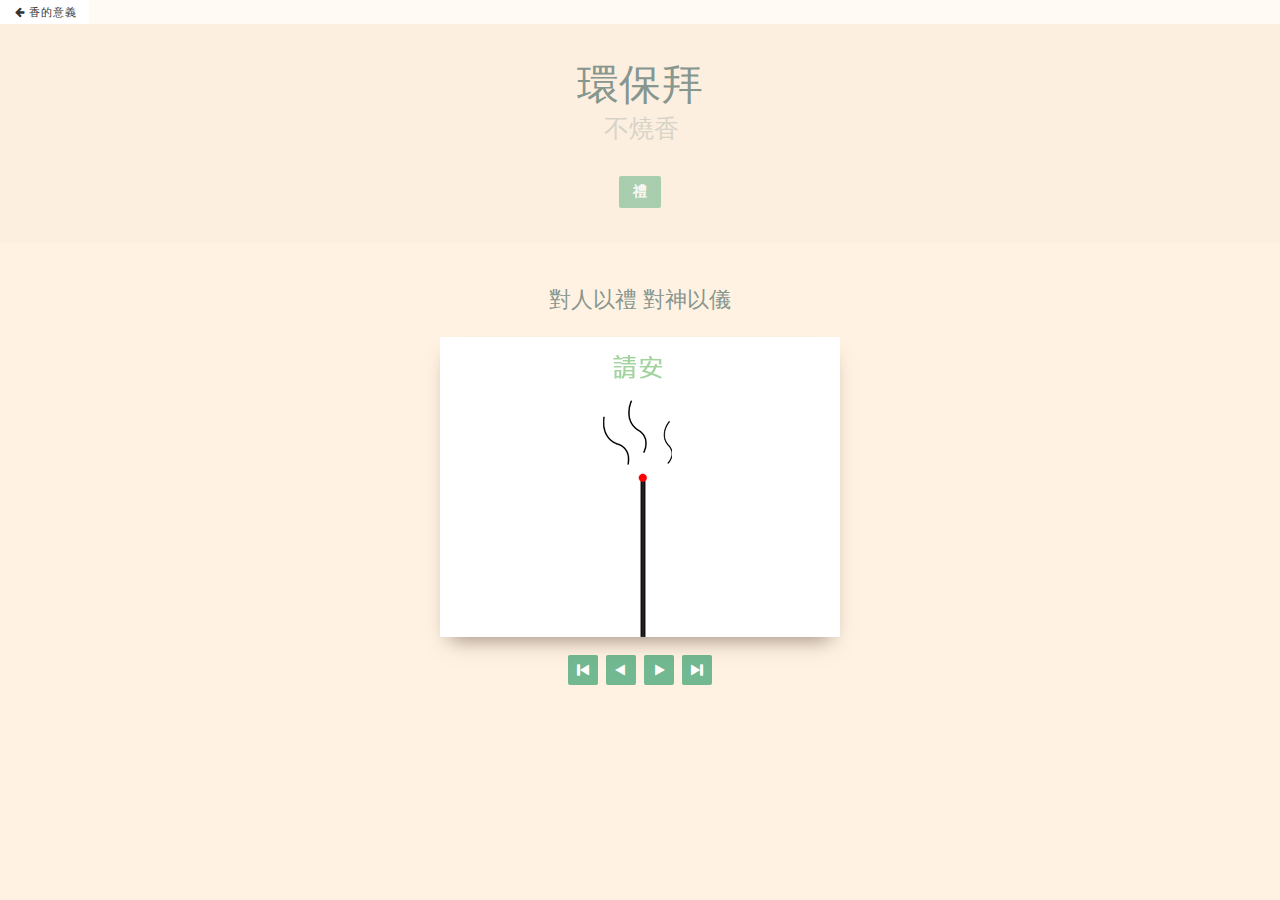
<file: index.html>
<!DOCTYPE html>
<html lang="en" class="no-js demo-1">
	<head>
		<meta charset="UTF-8" />
		<meta http-equiv="X-UA-Compatible" content="IE=edge,chrome=1"> 
		<meta name="viewport" content="width=device-width, initial-scale=1.0"> 
		<title>BookBlock: A Content Flip Plugin - Demo 1</title>
		<meta name="description" content="Bookblock: A Content Flip Plugin - Demo 1" />
		<meta name="keywords" content="javascript, jquery, plugin, css3, flip, page, 3d, booklet, book, perspective" />
		<meta name="author" content="Codrops" />
		<link rel="shortcut icon" href="../favicon.ico"> 
		<link rel="stylesheet" type="text/css" href="css/default.css" />
		<link rel="stylesheet" type="text/css" href="css/bookblock.css" />
		<!-- custom demo style -->
		<link rel="stylesheet" type="text/css" href="css/demo1.css" />
		<script src="js/modernizr.custom.js"></script>
	</head>
	<body>
		<div class="container">
			<!-- Top Navigation -->
			<div class="codrops-top clearfix">
				<a class="codrops-icon codrops-icon-prev" href="http://blog.xuite.net/jsco0492328869/twblog/127064535-%E5%A6%82%E4%BD%95%E6%8B%9C%E6%8B%9C%E8%88%87%E7%A5%9E%E6%BA%9D%E9%80%9A,%E9%9C%80%E6%8B%BF%E5%B9%BE%E7%82%B7%E9%A6%99%3F"><span>香的意義</span></a>
				
			</div>
			<header>
				<h1>環保拜<span>不燒香</span></h1>	
			  <nav class="codrops-demos">
				<a class="current-demo"  href="index.html">禮</a></nav>
			</header>
			<div class="main clearfix">
				<div class="bb-custom-wrapper">
					<h3>對人以禮  對神以儀</h3>
					<div id="bb-bookblock" class="bb-bookblock">
						<div class="bb-item">
							<a href="http://drbl.in/bKVq"><img src="images/demo1/1.jpg" alt="image01"/></a>
						</div>
						<div class="bb-item">
							<a href="http://drbl.in/ciTX"><img src="images/demo1/2.jpg" alt="image02"/></a>
						</div>
						<div class="bb-item">
							<a href="http://drbl.in/cLHx"><img src="images/demo1/3.jpg" alt="image03"/></a>
						</div>
						<div class="bb-item">
							<a href="http://drbl.in/bAfn"><img src="images/demo1/4.jpg" alt="image04"/></a>
						</div>
						<div class="bb-item">
							<a href="http://drbl.in/dcbE"><img src="images/demo1/5.jpg" alt="image05"/></a>
						</div>
					</div>
					<nav>
						<a id="bb-nav-first" href="#" class="bb-custom-icon bb-custom-icon-first">First page</a>
						<a id="bb-nav-prev" href="#" class="bb-custom-icon bb-custom-icon-arrow-left">Previous</a>
						<a id="bb-nav-next" href="#" class="bb-custom-icon bb-custom-icon-arrow-right">Next</a>
						<a id="bb-nav-last" href="#" class="bb-custom-icon bb-custom-icon-last">Last page</a>
					</nav>
				</div>
			</div>
		</div><!-- /container -->
		<script src="https://ajax.googleapis.com/ajax/libs/jquery/1.9.1/jquery.min.js"></script>
		<script src="js/jquerypp.custom.js"></script>
		<script src="js/jquery.bookblock.js"></script>
		<script>
			var Page = (function() {
				
				var config = {
						$bookBlock : $( '#bb-bookblock' ),
						$navNext : $( '#bb-nav-next' ),
						$navPrev : $( '#bb-nav-prev' ),
						$navFirst : $( '#bb-nav-first' ),
						$navLast : $( '#bb-nav-last' )
					},
					init = function() {
						config.$bookBlock.bookblock( {
							speed : 800,
							shadowSides : 0.8,
							shadowFlip : 0.7
						} );
						initEvents();
					},
					initEvents = function() {
						
						var $slides = config.$bookBlock.children();

						// add navigation events
						config.$navNext.on( 'click touchstart', function() {
							config.$bookBlock.bookblock( 'next' );
							return false;
						} );

						config.$navPrev.on( 'click touchstart', function() {
							config.$bookBlock.bookblock( 'prev' );
							return false;
						} );

						config.$navFirst.on( 'click touchstart', function() {
							config.$bookBlock.bookblock( 'first' );
							return false;
						} );

						config.$navLast.on( 'click touchstart', function() {
							config.$bookBlock.bookblock( 'last' );
							return false;
						} );
						
						// add swipe events
						$slides.on( {
							'swipeleft' : function( event ) {
								config.$bookBlock.bookblock( 'next' );
								return false;
							},
							'swiperight' : function( event ) {
								config.$bookBlock.bookblock( 'prev' );
								return false;
							}
						} );

						// add keyboard events
						$( document ).keydown( function(e) {
							var keyCode = e.keyCode || e.which,
								arrow = {
									left : 37,
									up : 38,
									right : 39,
									down : 40
								};

							switch (keyCode) {
								case arrow.left:
									config.$bookBlock.bookblock( 'prev' );
									break;
								case arrow.right:
									config.$bookBlock.bookblock( 'next' );
									break;
							}
						} );
					};

					return { init : init };

			})();
		</script>
		<script>
				Page.init();
		</script>
	</body>
</html>
</file>
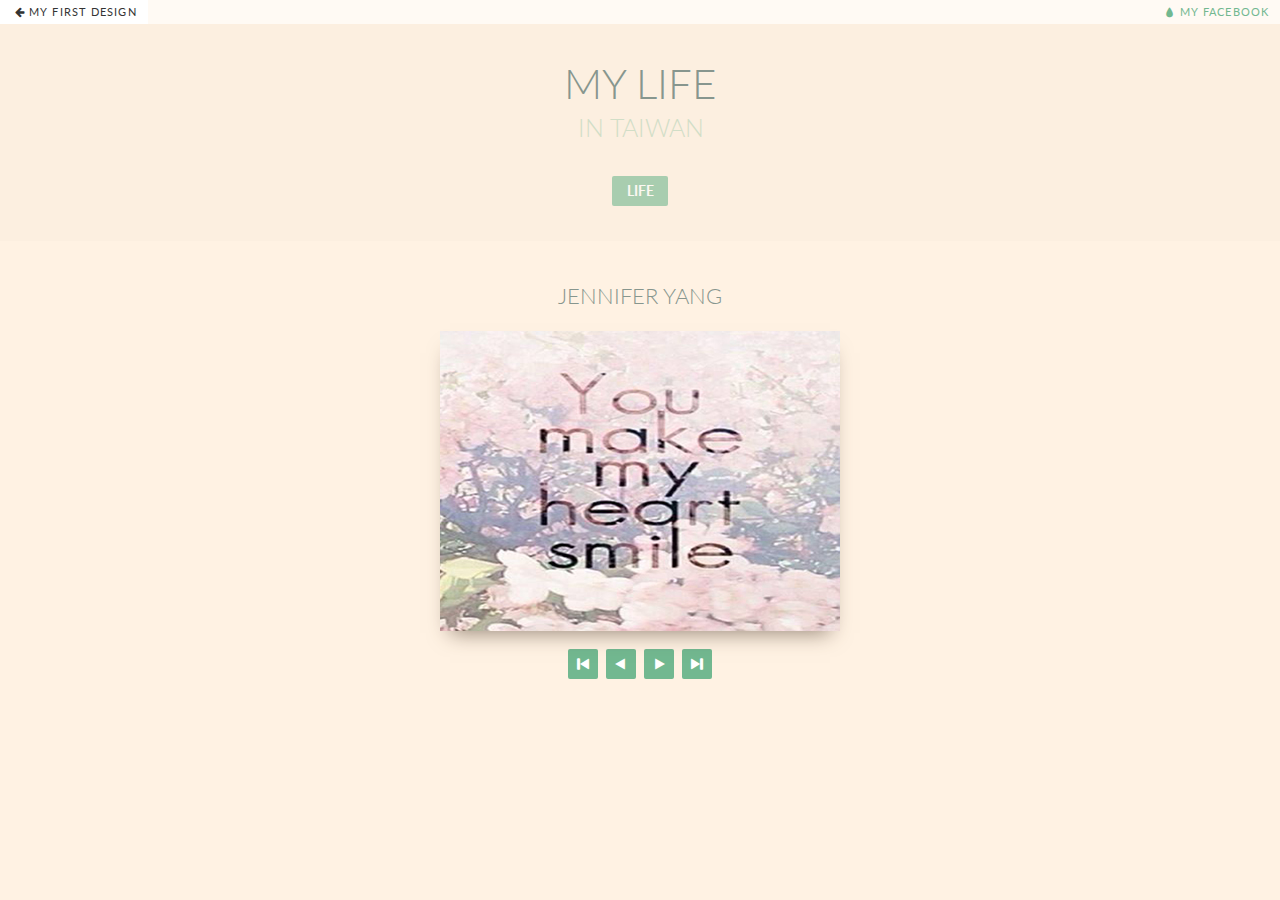
<file: 1st/index.html>
<!DOCTYPE html>
<html lang="en" class="no-js demo-1">
	<head>
		<meta charset="UTF-8" />
		<meta http-equiv="X-UA-Compatible" content="IE=edge,chrome=1"> 
		<meta name="viewport" content="width=device-width, initial-scale=1.0"> 
		<title>BookBlock: A Content Flip Plugin - Demo 1</title>
		<meta name="description" content="Bookblock: A Content Flip Plugin - Demo 1" />
		<meta name="keywords" content="javascript, jquery, plugin, css3, flip, page, 3d, booklet, book, perspective" />
		<meta name="author" content="Codrops" />
		<link rel="shortcut icon" href="../favicon.ico"> 
		<link rel="stylesheet" type="text/css" href="css/default.css" />
		<link rel="stylesheet" type="text/css" href="css/bookblock.css" />
		<!-- custom demo style -->
		<link rel="stylesheet" type="text/css" href="css/demo1.css" />
		<script src="js/modernizr.custom.js"></script>
	</head>
	<body>
		<div class="container">
			<!-- Top Navigation -->
			<div class="codrops-top clearfix">
				<a class="codrops-icon codrops-icon-prev" href="https://www.youtube.com/watch?v=HI2GbswlcrM"><span>my first design</span></a>
				<span class="right"><a class="codrops-icon codrops-icon-drop" href="https://www.facebook.com/jennifer.yang.315428"><span>My Facebook</span></a></span>
			</div>
			<header>
				<h1>MY LIFE<span><a href="demo">IN TAIWAN</a></span></h1>	
				<nav class="codrops-demos">
				<a class="current-demo" href="index.html">LIFE</a></nav>
			</header>
			<div class="main clearfix">
				<div class="bb-custom-wrapper">
					<h3>JENNIFER YANG</h3>
					<div id="bb-bookblock" class="bb-bookblock">
						<div class="bb-item">
							<a href="http://drbl.in/bKVq"><img src="images/demo1/1.jpg" alt="image01"/></a>
						</div>
						<div class="bb-item">
							<a href="http://drbl.in/ciTX"><img src="images/demo1/2.jpg" alt="image02"/></a>
						</div>
						<div class="bb-item">
							<a href="http://drbl.in/cLHx"><img src="images/demo1/3.jpg" alt="image03"/></a>
						</div>
						<div class="bb-item">
							<a href="http://drbl.in/bAfn"><img src="images/demo1/4.jpg" alt="image04"/></a>
						</div>
						<div class="bb-item">
							<a href="http://drbl.in/dcbE"><img src="images/demo1/5.jpg" alt="image05"/></a>
						</div>
					</div>
					<nav>
						<a id="bb-nav-first" href="#" class="bb-custom-icon bb-custom-icon-first">First page</a>
						<a id="bb-nav-prev" href="#" class="bb-custom-icon bb-custom-icon-arrow-left">Previous</a>
						<a id="bb-nav-next" href="#" class="bb-custom-icon bb-custom-icon-arrow-right">Next</a>
						<a id="bb-nav-last" href="#" class="bb-custom-icon bb-custom-icon-last">Last page</a>
					</nav>
				</div>
			</div>
		</div><!-- /container -->
		<script src="https://ajax.googleapis.com/ajax/libs/jquery/1.9.1/jquery.min.js"></script>
		<script src="js/jquerypp.custom.js"></script>
		<script src="js/jquery.bookblock.js"></script>
		<script>
			var Page = (function() {
				
				var config = {
						$bookBlock : $( '#bb-bookblock' ),
						$navNext : $( '#bb-nav-next' ),
						$navPrev : $( '#bb-nav-prev' ),
						$navFirst : $( '#bb-nav-first' ),
						$navLast : $( '#bb-nav-last' )
					},
					init = function() {
						config.$bookBlock.bookblock( {
							speed : 800,
							shadowSides : 0.8,
							shadowFlip : 0.7
						} );
						initEvents();
					},
					initEvents = function() {
						
						var $slides = config.$bookBlock.children();

						// add navigation events
						config.$navNext.on( 'click touchstart', function() {
							config.$bookBlock.bookblock( 'next' );
							return false;
						} );

						config.$navPrev.on( 'click touchstart', function() {
							config.$bookBlock.bookblock( 'prev' );
							return false;
						} );

						config.$navFirst.on( 'click touchstart', function() {
							config.$bookBlock.bookblock( 'first' );
							return false;
						} );

						config.$navLast.on( 'click touchstart', function() {
							config.$bookBlock.bookblock( 'last' );
							return false;
						} );
						
						// add swipe events
						$slides.on( {
							'swipeleft' : function( event ) {
								config.$bookBlock.bookblock( 'next' );
								return false;
							},
							'swiperight' : function( event ) {
								config.$bookBlock.bookblock( 'prev' );
								return false;
							}
						} );

						// add keyboard events
						$( document ).keydown( function(e) {
							var keyCode = e.keyCode || e.which,
								arrow = {
									left : 37,
									up : 38,
									right : 39,
									down : 40
								};

							switch (keyCode) {
								case arrow.left:
									config.$bookBlock.bookblock( 'prev' );
									break;
								case arrow.right:
									config.$bookBlock.bookblock( 'next' );
									break;
							}
						} );
					};

					return { init : init };

			})();
		</script>
		<script>
				Page.init();
		</script>
	</body>
</html>
</file>
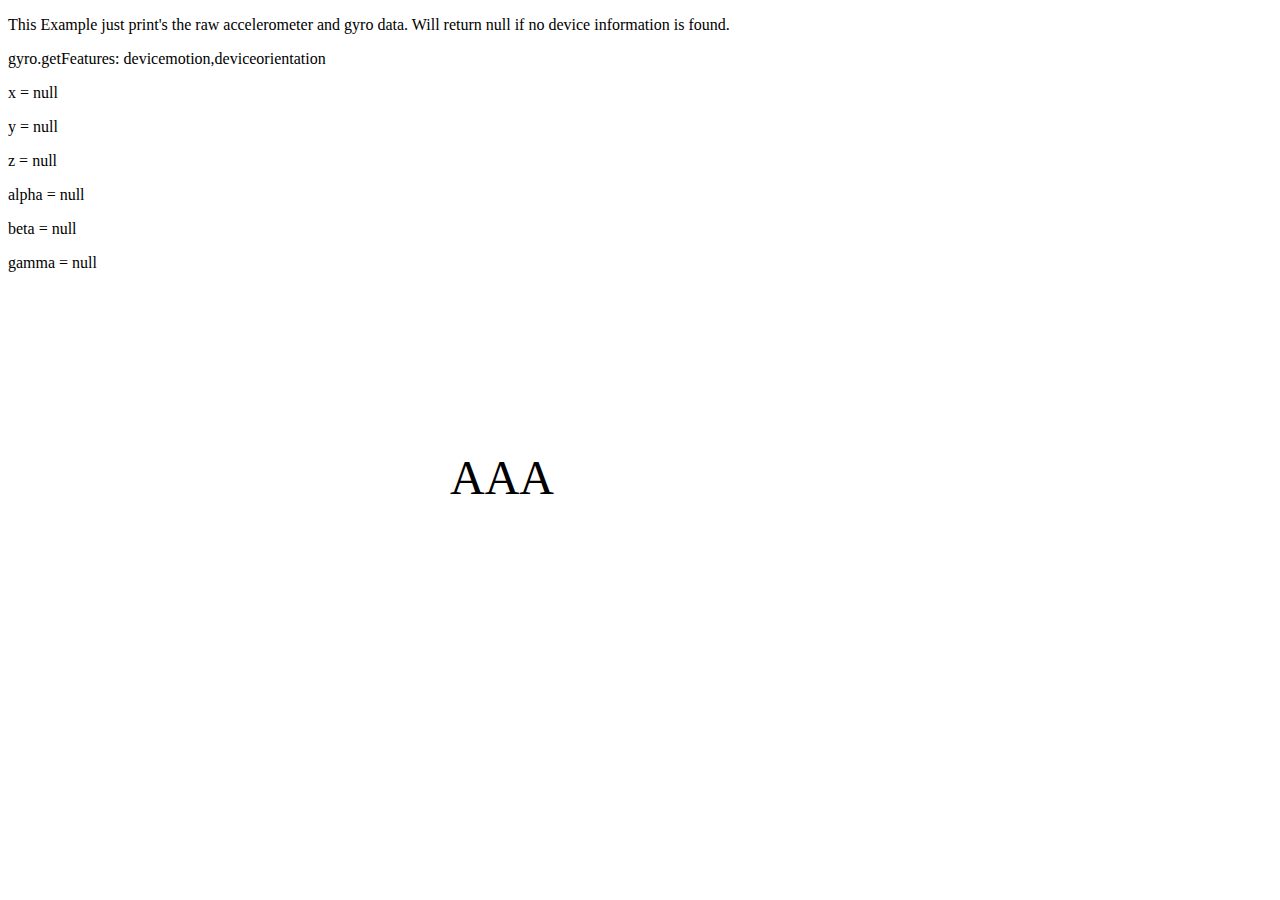
<file: demo/index.html>
<!DOCTYPE html> 
<html lang="en"> 
<head> 
	<meta charset="utf-8" /> 
	<title>gyro.js - easy access to your web browsers built in accelerometer's and gyroscope's</title>
</head>
<body>
	<p>This Example just print's the raw accelerometer and gyro data. Will return null if no device information is found.</p>
	<p>gyro.getFeatures: <span id="features"></span></p>
	<span id="example"></span>
	<div id ="aaa" style = "position : absolute;font-size:x-large "><font size = "+6"> AAA</font></div>
	<script src="../js/gyro.js"></script>
	<script>
		var a = document.getElementById('aaa');
		a.style.left = screen.width /2+"px";
		a.style.top = screen.height /2+"px";
		gyro.startTracking(function(o) {
			var b = document.getElementById('example'),
					f = document.getElementById('features');
			        
			f.innerHTML = gyro.getFeatures();
			b.innerHTML = "<p> x = " + o.x + "</p>" +
										"<p> y = " + o.y + "</p>" +
										"<p> z = " + o.z + "</p>" +
										"<p> alpha = " + o.alpha + "</p>" +
										"<p> beta = " + o.beta + "</p>" +
										"<p> gamma = " + o.gamma + "</p>";
		   a.style.left =  a.offsetLeft - o.x*10 + "px";
		   a.style.left =  a.offsetTop + o.y*10 + "px";
		});
	</script>
</body>
</html>
</file>
<file: css/default.css>
/* General Demo Style */
@import url(http://fonts.googleapis.com/css?family=Lato:300,400,700);

@font-face {
	font-family: 'codropsicons';
	src:url('../fonts/codropsicons/codropsicons.eot');
	src:url('../fonts/codropsicons/codropsicons.eot?#iefix') format('embedded-opentype'),
		url('../fonts/codropsicons/codropsicons.woff') format('woff'),
		url('../fonts/codropsicons/codropsicons.ttf') format('truetype'),
		url('../fonts/codropsicons/codropsicons.svg#codropsicons') format('svg');
	font-weight: normal;
	font-style: normal;
}

*, *:after, *:before { -webkit-box-sizing: border-box; -moz-box-sizing: border-box; box-sizing: border-box; }
body, html { font-size: 100%; padding: 0; margin: 0; height: 100%;}

/* Clearfix hack by Nicolas Gallagher: http://nicolasgallagher.com/micro-clearfix-hack/ */
.clearfix:before, .clearfix:after { content: " "; display: table; }
.clearfix:after { clear: both; }

body {
	font-family: 'Lato', Calibri, Arial, sans-serif;
	color: #777;
	background: #f6f6f6;
}

a {
	color: #555;
	text-decoration: none;
	outline: none;
}

a:hover,
a:active {
	color: #777;
}

a img {
	border: none;
}

/* Header Style */
.main,
.container > header {
	margin: 0 auto;
	padding: 2em;
}

.container {
	height: 100%;
}

.container > header {
	text-align: center;
	background: rgba(0,0,0,0.01);
}

.container > header h1 {
	font-size: 2.625em;
	line-height: 1.3;
	margin: 0;
	font-weight: 300;
}

.container > header span {
	display: block;
	font-size: 60%;
	opacity: 0.3;
	padding: 0 0 0.6em 0.1em;
}

/* Main Content */
.main {
	max-width: 69em;
}

.column {
	float: left;
	width: 50%;
	padding: 0 2em;
	min-height: 300px;
	position: relative;
}

.column:nth-child(2) {
	box-shadow: -1px 0 0 rgba(0,0,0,0.1);
}

.column p {
	font-weight: 300;
	font-size: 2em;
	padding: 0;
	margin: 0;
	text-align: right;
	line-height: 1.5;
}

/* To Navigation Style */
.codrops-top {
	background: #fff;
	background: rgba(255, 255, 255, 0.6);
	text-transform: uppercase;
	width: 100%;
	font-size: 0.69em;
	line-height: 2.2;
}

.codrops-top a {
	padding: 0 1em;
	letter-spacing: 0.1em;
	color: #888;
	display: inline-block;
}

.codrops-top a:hover {
	background: rgba(255,255,255,0.95);
	color: #333;
}

.codrops-top span.right {
	float: right;
}

.codrops-top span.right a {
	float: left;
	display: block;
}

.codrops-icon:before {
	font-family: 'codropsicons';
	margin: 0 4px;
	speak: none;
	font-style: normal;
	font-weight: normal;
	font-variant: normal;
	text-transform: none;
	line-height: 1;
	-webkit-font-smoothing: antialiased;
}

.codrops-icon-drop:before {
	content: "\e001";
}

.codrops-icon-prev:before {
	content: "\e004";
}

.codrops-icon-archive:before {
	content: "\e002";
}

.codrops-icon-next:before {
	content: "\e000";
}

.codrops-icon-about:before {
	content: "\e003";
}

/* Demo Buttons Style */
.codrops-demos {
	padding-top: 1em;
	font-size: 0.9em;
}

.codrops-demos a {
	display: inline-block;
	margin: 0.2em;
	padding: 0.45em 1em;
	background: #999;
	color: #fff;
	font-weight: 700;
	border-radius: 2px;
}

.codrops-demos a:hover,
.codrops-demos a.current-demo,
.codrops-demos a.current-demo:hover {
	opacity: 0.6;
}

.codrops-nav {
	text-align: center;
}

.codrops-nav a {
	display: inline-block;
	margin: 20px auto;
	padding: 0.3em;
}

/* Demo Styles */

.demo-1 body {
	color: #87968e;
	background: #fff2e3;
}

.demo-1 a {
	color: #72b890;
}

.demo-1 .codrops-demos a {
	background: #72b890;
	color: #fff;
}

.demo-2 body {
	color: #fff;
	background: #c05d8e;
}

.demo-2 a {
	color: #d38daf;
}

.demo-2 a:hover,
.demo-2 a:active {
	color: #fff;
}

.demo-2 .codrops-demos a {
	background: #883b61;
	color: #fff;
}

.demo-2 .codrops-top a:hover {
	background: rgba(255,255,255,0.3);
	color: #333;
}

.demo-3 body {
	color: #87968e;
	background: #fff2e3;
}

.demo-3 a {
	color: #ea5381;
}

.demo-3 .codrops-demos a {
	background: #ea5381;
	color: #fff;
}

.demo-4 body {
	color: #999;
	background: #fff2e3;
	overflow: hidden;
}

.demo-4 a {
	color: #1baede;
}

.demo-4 a:hover,
.demo-4 a:active {
	opacity: 0.6;
}

.demo-4 .codrops-demos a {
	background: #1baede;
	color: #fff;
}

.demo-5 body {
	background: #fffbd6;
}


@media screen and (max-width: 46.0625em) {
	.column {
		width: 100%;
		min-width: auto;
		min-height: auto;
		padding: 1em; 
	}

	.column p {
		text-align: left;
		font-size: 1.5em;
	}

	.column:nth-child(2) {
		box-shadow: 0 -1px 0 rgba(0,0,0,0.1);
	}
}

@media screen and (max-width: 25em) {

	.codrops-icon span {
		display: none;
	}

}
</file>
<file: css/bookblock.css>
.bb-bookblock {
	width: 400px;
	height: 300px;
	margin: 0 auto;
	position: relative;
	z-index: 100;
	-webkit-perspective: 1300px;
	-moz-perspective: 1300px;
	perspective: 1300px;
	-webkit-backface-visibility: hidden;
	-moz-backface-visibility: hidden;
	backface-visibility: hidden;
}

.bb-page {
	position: absolute;
	-webkit-transform-style: preserve-3d;
	-moz-transform-style: preserve-3d;
	transform-style: preserve-3d;
	-webkit-transition-property: -webkit-transform;
	-moz-transition-property: -moz-transform;
	transition-property: transform;
}

.bb-vertical .bb-page {
	width: 50%;
	height: 100%;
	left: 50%;
	-webkit-transform-origin: left center;
	-moz-transform-origin: left center;
	transform-origin: left center;
}

.bb-horizontal .bb-page {
	width: 100%;
	height: 50%;
	top: 50%;
	-webkit-transform-origin: center top;
	-moz-transform-origin: center top;
	transform-origin: center top;
}

.bb-page > div,
.bb-outer,
.bb-content,
.bb-inner {
	position: absolute;
	height: 100%;
	width: 100%;
	top: 0;
	left: 0;
	background: #fff;
}

.bb-outer {
	-webkit-backface-visibility: hidden;
	-moz-backface-visibility: hidden;
	backface-visibility: hidden;
}

.bb-vertical .bb-content {
	width: 200%;
}

.bb-horizontal .bb-content {
	height: 200%;
}

.bb-page > div {
	width: 100%;
	-webkit-transform-style: preserve-3d;
	-moz-transform-style: preserve-3d;
	transform-style: preserve-3d;
}

.bb-page > div:not(:only-child) {
	-webkit-backface-visibility: hidden;
	-moz-backface-visibility: hidden;
	backface-visibility: hidden;
}

.bb-vertical .bb-back {
	-webkit-transform: rotateY(-180deg);
	-moz-transform: rotateY(-180deg);
	transform: rotateY(-180deg);
}

.bb-horizontal .bb-back {
	-webkit-transform: rotateX(-180deg);
	-moz-transform: rotateX(-180deg);
	transform: rotateX(-180deg);
}

.bb-outer {
	width: 100%;
	overflow: hidden;
	z-index: 999;
}

.bb-overlay, 
.bb-flipoverlay {
	background-color: rgba(0, 0, 0, 0.7);
	position: absolute;
	top: 0px;
	left: 0px;
	width: 100%;
	height: 100%;
	opacity: 0;
}

.bb-flipoverlay {
	background-color: rgba(0, 0, 0, 0.2);
}

/* */

.bb-bookblock.bb-vertical > div.bb-page:first-child,
.bb-bookblock.bb-vertical > div.bb-page:first-child .bb-back {
	-webkit-transform: rotateY(180deg);
	-moz-transform: rotateY(180deg);
	transform: rotateY(180deg);
}

.bb-bookblock.bb-horizontal > div.bb-page:first-child,
.bb-bookblock.bb-horizontal > div.bb-page:first-child .bb-back {
	-webkit-transform: rotateX(180deg);
	-moz-transform: rotateX(180deg);
	transform: rotateX(180deg);
}

/* Content display */
.bb-vertical .bb-front .bb-content {
	left: -100%;
}

.bb-horizontal .bb-front .bb-content {
	top: -100%;
}

/* Flipping classes */
.bb-vertical .bb-flip-next,
.bb-vertical .bb-flip-initial {
	-webkit-transform: rotateY(-180deg);
	-moz-transform: rotateY(-180deg);
	transform: rotateY(-180deg);
}

.bb-vertical .bb-flip-prev {
	-webkit-transform: rotateY(0deg);
	-moz-transform: rotateY(0deg);
	transform: rotateY(0deg);
}

.bb-horizontal .bb-flip-next,
.bb-horizontal .bb-flip-initial {
	-webkit-transform: rotateX(180deg);
	-moz-transform: rotateX(180deg);
	transform: rotateX(180deg);
}

.bb-horizontal .bb-flip-prev {
	-webkit-transform: rotateX(0deg);
	-moz-transform: rotateX(0deg);
	transform: rotateX(0deg);
}

.bb-vertical .bb-flip-next-end {
	-webkit-transform: rotateY(-15deg);
	-moz-transform: rotateY(-15deg);
	transform: rotateY(-15deg);
}

.bb-vertical .bb-flip-prev-end {
	-webkit-transform: rotateY(-165deg);
	-moz-transform: rotateY(-165deg);
	transform: rotateY(-165deg);
}

.bb-horizontal .bb-flip-next-end {
	-webkit-transform: rotateX(15deg);
	-moz-transform: rotateX(15deg);
	transform: rotateX(15deg);
}

.bb-horizontal .bb-flip-prev-end {
	-webkit-transform: rotateX(165deg);
	-moz-transform: rotateX(165deg);
	transform: rotateX(165deg);
}

.bb-item {
	width: 100%;
	height: 100%;
	position: absolute;
	top: 0;
	left: 0;
	display: none;
	background: #fff;
}

/* No JS */
.no-js .bb-bookblock, 
.no-js ul.bb-custom-grid li {
	width: auto;
	height: auto;
}

.no-js .bb-item {
	display: block;
	position: relative;
}
</file>
<file: css/demo1.css>
@font-face {
	font-family: 'arrows';
	src:url('../fonts/arrows/arrows.eot');
	src:url('../fonts/arrows/arrows.eot?#iefix') format('embedded-opentype'),
		url('../fonts/arrows/arrows.woff') format('woff'),
		url('../fonts/arrows/arrows.ttf') format('truetype'),
		url('../fonts/arrows/arrows.svg#arrows') format('svg');
	font-weight: normal;
	font-style: normal;
}

.bb-custom-wrapper {
	width: 420px;
	position: relative;
	margin: 0 auto 40px;
	text-align: center;
}

.bb-custom-wrapper .bb-bookblock {
	box-shadow: 0 12px 20px -10px rgba(81,64,49,0.6);
}

.bb-custom-wrapper h3 {
	font-size: 1.4em;
	font-weight: 300;
	margin: 0.4em 0 1em;
}

.bb-custom-wrapper nav {
	width: 100%;
	height: 30px;
	margin: 1em auto 0;
	position: relative;
	z-index: 0;
	text-align: center;
}

.bb-custom-wrapper nav a {
	display: inline-block;
	width: 30px;
	height: 30px;
	text-align: center;
	border-radius: 2px;
	background: #72b890;
	color: #fff;
	font-size: 0;
	margin: 2px;
}

.bb-custom-wrapper nav a:hover {
	opacity: 0.6;
}

.bb-custom-icon:before {
	font-family: 'arrows';
	speak: none;
	font-style: normal;
	font-weight: normal;
	font-variant: normal;
	text-transform: none;
	line-height: 1;
	font-size: 20px;
	line-height: 30px;
	display: block;
	-webkit-font-smoothing: antialiased;
}

.bb-custom-icon-first:before,
.bb-custom-icon-last:before {
	content: "\e002";
}

.bb-custom-icon-arrow-left:before,
.bb-custom-icon-arrow-right:before {
	content: "\e003";
}

.bb-custom-icon-arrow-left:before,
.bb-custom-icon-first:before {
	-webkit-transform: rotate(180deg);
	-moz-transform: rotate(180deg);
	-ms-transform: rotate(180deg);
	transform: rotate(180deg);
}

/* No JS */
.no-js .bb-custom-wrapper {
	height: auto;
}

.no-js .bb-custom-content {
	height: 470px;
}
</file>
<file: 1st/css/default.css>
/* General Demo Style */
@import url(http://fonts.googleapis.com/css?family=Lato:300,400,700);

@font-face {
	font-family: 'codropsicons';
	src:url('../fonts/codropsicons/codropsicons.eot');
	src:url('../fonts/codropsicons/codropsicons.eot?#iefix') format('embedded-opentype'),
		url('../fonts/codropsicons/codropsicons.woff') format('woff'),
		url('../fonts/codropsicons/codropsicons.ttf') format('truetype'),
		url('../fonts/codropsicons/codropsicons.svg#codropsicons') format('svg');
	font-weight: normal;
	font-style: normal;
}

*, *:after, *:before { -webkit-box-sizing: border-box; -moz-box-sizing: border-box; box-sizing: border-box; }
body, html { font-size: 100%; padding: 0; margin: 0; height: 100%;}

/* Clearfix hack by Nicolas Gallagher: http://nicolasgallagher.com/micro-clearfix-hack/ */
.clearfix:before, .clearfix:after { content: " "; display: table; }
.clearfix:after { clear: both; }

body {
	font-family: 'Lato', Calibri, Arial, sans-serif;
	color: #777;
	background: #f6f6f6;
}

a {
	color: #555;
	text-decoration: none;
	outline: none;
}

a:hover,
a:active {
	color: #777;
}

a img {
	border: none;
}

/* Header Style */
.main,
.container > header {
	margin: 0 auto;
	padding: 2em;
}

.container {
	height: 100%;
}

.container > header {
	text-align: center;
	background: rgba(0,0,0,0.01);
}

.container > header h1 {
	font-size: 2.625em;
	line-height: 1.3;
	margin: 0;
	font-weight: 300;
}

.container > header span {
	display: block;
	font-size: 60%;
	opacity: 0.3;
	padding: 0 0 0.6em 0.1em;
}

/* Main Content */
.main {
	max-width: 69em;
}

.column {
	float: left;
	width: 50%;
	padding: 0 2em;
	min-height: 300px;
	position: relative;
}

.column:nth-child(2) {
	box-shadow: -1px 0 0 rgba(0,0,0,0.1);
}

.column p {
	font-weight: 300;
	font-size: 2em;
	padding: 0;
	margin: 0;
	text-align: right;
	line-height: 1.5;
}

/* To Navigation Style */
.codrops-top {
	background: #fff;
	background: rgba(255, 255, 255, 0.6);
	text-transform: uppercase;
	width: 100%;
	font-size: 0.69em;
	line-height: 2.2;
}

.codrops-top a {
	padding: 0 1em;
	letter-spacing: 0.1em;
	color: #888;
	display: inline-block;
}

.codrops-top a:hover {
	background: rgba(255,255,255,0.95);
	color: #333;
}

.codrops-top span.right {
	float: right;
}

.codrops-top span.right a {
	float: left;
	display: block;
}

.codrops-icon:before {
	font-family: 'codropsicons';
	margin: 0 4px;
	speak: none;
	font-style: normal;
	font-weight: normal;
	font-variant: normal;
	text-transform: none;
	line-height: 1;
	-webkit-font-smoothing: antialiased;
}

.codrops-icon-drop:before {
	content: "\e001";
}

.codrops-icon-prev:before {
	content: "\e004";
}

.codrops-icon-archive:before {
	content: "\e002";
}

.codrops-icon-next:before {
	content: "\e000";
}

.codrops-icon-about:before {
	content: "\e003";
}

/* Demo Buttons Style */
.codrops-demos {
	padding-top: 1em;
	font-size: 0.9em;
}

.codrops-demos a {
	display: inline-block;
	margin: 0.2em;
	padding: 0.45em 1em;
	background: #999;
	color: #fff;
	font-weight: 700;
	border-radius: 2px;
}

.codrops-demos a:hover,
.codrops-demos a.current-demo,
.codrops-demos a.current-demo:hover {
	opacity: 0.6;
}

.codrops-nav {
	text-align: center;
}

.codrops-nav a {
	display: inline-block;
	margin: 20px auto;
	padding: 0.3em;
}

/* Demo Styles */

.demo-1 body {
	color: #87968e;
	background: #fff2e3;
}

.demo-1 a {
	color: #72b890;
}

.demo-1 .codrops-demos a {
	background: #72b890;
	color: #fff;
}

.demo-2 body {
	color: #fff;
	background: #c05d8e;
}

.demo-2 a {
	color: #d38daf;
}

.demo-2 a:hover,
.demo-2 a:active {
	color: #fff;
}

.demo-2 .codrops-demos a {
	background: #883b61;
	color: #fff;
}

.demo-2 .codrops-top a:hover {
	background: rgba(255,255,255,0.3);
	color: #333;
}

.demo-3 body {
	color: #87968e;
	background: #fff2e3;
}

.demo-3 a {
	color: #ea5381;
}

.demo-3 .codrops-demos a {
	background: #ea5381;
	color: #fff;
}

.demo-4 body {
	color: #999;
	background: #fff2e3;
	overflow: hidden;
}

.demo-4 a {
	color: #1baede;
}

.demo-4 a:hover,
.demo-4 a:active {
	opacity: 0.6;
}

.demo-4 .codrops-demos a {
	background: #1baede;
	color: #fff;
}

.demo-5 body {
	background: #fffbd6;
}


@media screen and (max-width: 46.0625em) {
	.column {
		width: 100%;
		min-width: auto;
		min-height: auto;
		padding: 1em; 
	}

	.column p {
		text-align: left;
		font-size: 1.5em;
	}

	.column:nth-child(2) {
		box-shadow: 0 -1px 0 rgba(0,0,0,0.1);
	}
}

@media screen and (max-width: 25em) {

	.codrops-icon span {
		display: none;
	}

}
</file>
<file: 1st/css/bookblock.css>
.bb-bookblock {
	width: 400px;
	height: 300px;
	margin: 0 auto;
	position: relative;
	z-index: 100;
	-webkit-perspective: 1300px;
	-moz-perspective: 1300px;
	perspective: 1300px;
	-webkit-backface-visibility: hidden;
	-moz-backface-visibility: hidden;
	backface-visibility: hidden;
}

.bb-page {
	position: absolute;
	-webkit-transform-style: preserve-3d;
	-moz-transform-style: preserve-3d;
	transform-style: preserve-3d;
	-webkit-transition-property: -webkit-transform;
	-moz-transition-property: -moz-transform;
	transition-property: transform;
}

.bb-vertical .bb-page {
	width: 50%;
	height: 100%;
	left: 50%;
	-webkit-transform-origin: left center;
	-moz-transform-origin: left center;
	transform-origin: left center;
}

.bb-horizontal .bb-page {
	width: 100%;
	height: 50%;
	top: 50%;
	-webkit-transform-origin: center top;
	-moz-transform-origin: center top;
	transform-origin: center top;
}

.bb-page > div,
.bb-outer,
.bb-content,
.bb-inner {
	position: absolute;
	height: 100%;
	width: 100%;
	top: 0;
	left: 0;
	background: #fff;
}

.bb-outer {
	-webkit-backface-visibility: hidden;
	-moz-backface-visibility: hidden;
	backface-visibility: hidden;
}

.bb-vertical .bb-content {
	width: 200%;
}

.bb-horizontal .bb-content {
	height: 200%;
}

.bb-page > div {
	width: 100%;
	-webkit-transform-style: preserve-3d;
	-moz-transform-style: preserve-3d;
	transform-style: preserve-3d;
}

.bb-page > div:not(:only-child) {
	-webkit-backface-visibility: hidden;
	-moz-backface-visibility: hidden;
	backface-visibility: hidden;
}

.bb-vertical .bb-back {
	-webkit-transform: rotateY(-180deg);
	-moz-transform: rotateY(-180deg);
	transform: rotateY(-180deg);
}

.bb-horizontal .bb-back {
	-webkit-transform: rotateX(-180deg);
	-moz-transform: rotateX(-180deg);
	transform: rotateX(-180deg);
}

.bb-outer {
	width: 100%;
	overflow: hidden;
	z-index: 999;
}

.bb-overlay, 
.bb-flipoverlay {
	background-color: rgba(0, 0, 0, 0.7);
	position: absolute;
	top: 0px;
	left: 0px;
	width: 100%;
	height: 100%;
	opacity: 0;
}

.bb-flipoverlay {
	background-color: rgba(0, 0, 0, 0.2);
}

/* */

.bb-bookblock.bb-vertical > div.bb-page:first-child,
.bb-bookblock.bb-vertical > div.bb-page:first-child .bb-back {
	-webkit-transform: rotateY(180deg);
	-moz-transform: rotateY(180deg);
	transform: rotateY(180deg);
}

.bb-bookblock.bb-horizontal > div.bb-page:first-child,
.bb-bookblock.bb-horizontal > div.bb-page:first-child .bb-back {
	-webkit-transform: rotateX(180deg);
	-moz-transform: rotateX(180deg);
	transform: rotateX(180deg);
}

/* Content display */
.bb-vertical .bb-front .bb-content {
	left: -100%;
}

.bb-horizontal .bb-front .bb-content {
	top: -100%;
}

/* Flipping classes */
.bb-vertical .bb-flip-next,
.bb-vertical .bb-flip-initial {
	-webkit-transform: rotateY(-180deg);
	-moz-transform: rotateY(-180deg);
	transform: rotateY(-180deg);
}

.bb-vertical .bb-flip-prev {
	-webkit-transform: rotateY(0deg);
	-moz-transform: rotateY(0deg);
	transform: rotateY(0deg);
}

.bb-horizontal .bb-flip-next,
.bb-horizontal .bb-flip-initial {
	-webkit-transform: rotateX(180deg);
	-moz-transform: rotateX(180deg);
	transform: rotateX(180deg);
}

.bb-horizontal .bb-flip-prev {
	-webkit-transform: rotateX(0deg);
	-moz-transform: rotateX(0deg);
	transform: rotateX(0deg);
}

.bb-vertical .bb-flip-next-end {
	-webkit-transform: rotateY(-15deg);
	-moz-transform: rotateY(-15deg);
	transform: rotateY(-15deg);
}

.bb-vertical .bb-flip-prev-end {
	-webkit-transform: rotateY(-165deg);
	-moz-transform: rotateY(-165deg);
	transform: rotateY(-165deg);
}

.bb-horizontal .bb-flip-next-end {
	-webkit-transform: rotateX(15deg);
	-moz-transform: rotateX(15deg);
	transform: rotateX(15deg);
}

.bb-horizontal .bb-flip-prev-end {
	-webkit-transform: rotateX(165deg);
	-moz-transform: rotateX(165deg);
	transform: rotateX(165deg);
}

.bb-item {
	width: 100%;
	height: 100%;
	position: absolute;
	top: 0;
	left: 0;
	display: none;
	background: #fff;
}

/* No JS */
.no-js .bb-bookblock, 
.no-js ul.bb-custom-grid li {
	width: auto;
	height: auto;
}

.no-js .bb-item {
	display: block;
	position: relative;
}
</file>
<file: 1st/css/demo1.css>
@font-face {
	font-family: 'arrows';
	src:url('../fonts/arrows/arrows.eot');
	src:url('../fonts/arrows/arrows.eot?#iefix') format('embedded-opentype'),
		url('../fonts/arrows/arrows.woff') format('woff'),
		url('../fonts/arrows/arrows.ttf') format('truetype'),
		url('../fonts/arrows/arrows.svg#arrows') format('svg');
	font-weight: normal;
	font-style: normal;
}

.bb-custom-wrapper {
	width: 420px;
	position: relative;
	margin: 0 auto 40px;
	text-align: center;
}

.bb-custom-wrapper .bb-bookblock {
	box-shadow: 0 12px 20px -10px rgba(81,64,49,0.6);
}

.bb-custom-wrapper h3 {
	font-size: 1.4em;
	font-weight: 300;
	margin: 0.4em 0 1em;
}

.bb-custom-wrapper nav {
	width: 100%;
	height: 30px;
	margin: 1em auto 0;
	position: relative;
	z-index: 0;
	text-align: center;
}

.bb-custom-wrapper nav a {
	display: inline-block;
	width: 30px;
	height: 30px;
	text-align: center;
	border-radius: 2px;
	background: #72b890;
	color: #fff;
	font-size: 0;
	margin: 2px;
}

.bb-custom-wrapper nav a:hover {
	opacity: 0.6;
}

.bb-custom-icon:before {
	font-family: 'arrows';
	speak: none;
	font-style: normal;
	font-weight: normal;
	font-variant: normal;
	text-transform: none;
	line-height: 1;
	font-size: 20px;
	line-height: 30px;
	display: block;
	-webkit-font-smoothing: antialiased;
}

.bb-custom-icon-first:before,
.bb-custom-icon-last:before {
	content: "\e002";
}

.bb-custom-icon-arrow-left:before,
.bb-custom-icon-arrow-right:before {
	content: "\e003";
}

.bb-custom-icon-arrow-left:before,
.bb-custom-icon-first:before {
	-webkit-transform: rotate(180deg);
	-moz-transform: rotate(180deg);
	-ms-transform: rotate(180deg);
	transform: rotate(180deg);
}

/* No JS */
.no-js .bb-custom-wrapper {
	height: auto;
}

.no-js .bb-custom-content {
	height: 470px;
}
</file>
